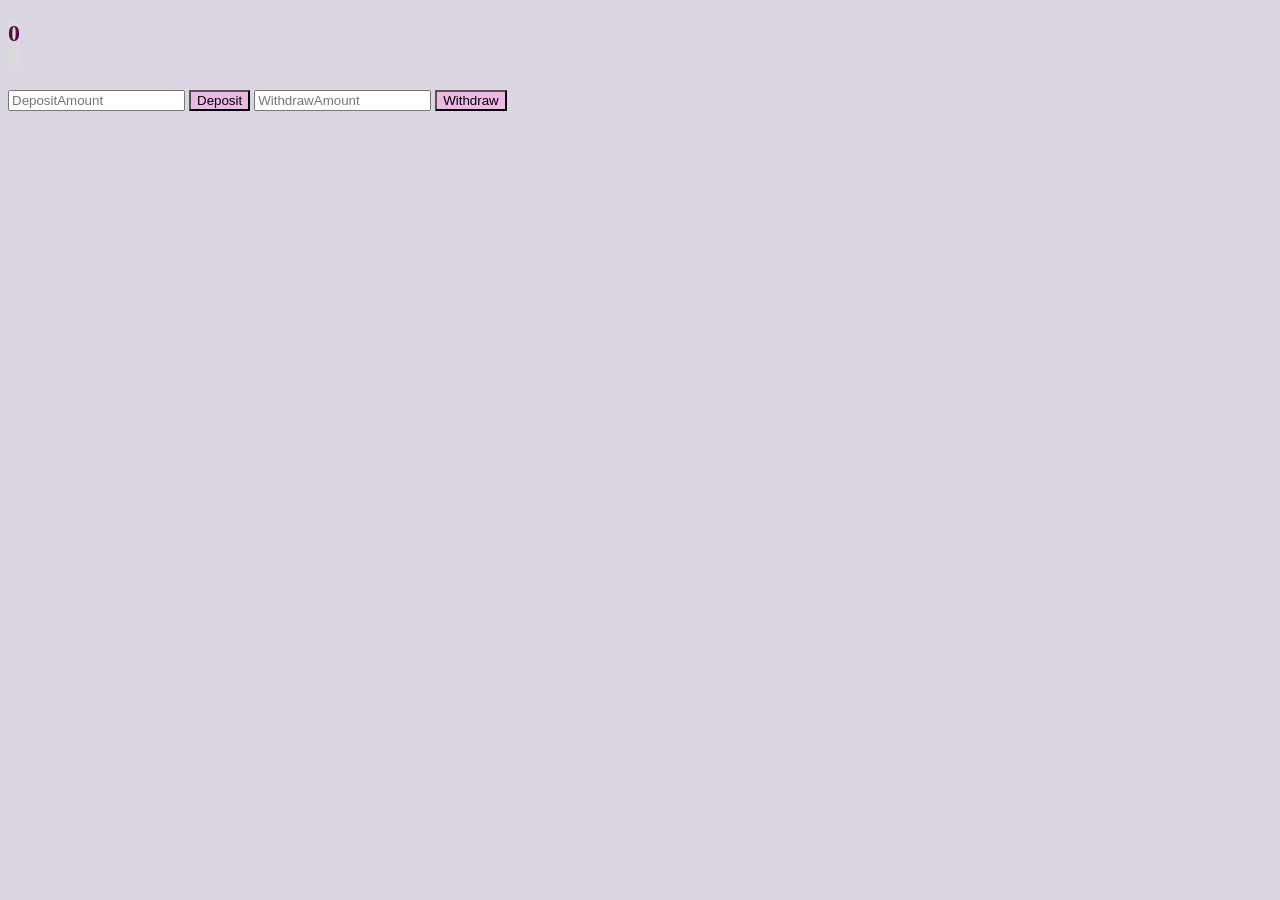
<file: Week_4/index.html>
<!DOCTYPE html>
<html lang="en">
<head>
    <link rel="stylesheet" href="https://fonts.googleapis.com/css?family=Trirong">
    <link rel="stylesheet" href="styles.css">
    <meta charset="UTF-8">
    <meta name="viewport" content="width=device-width, initial-scale=1.0">
    <title>ATM simulator</title>
</head>

<body>
    <section>
    <h1 id="balance">0</h1>
    <input id="deposit" type="number" placeholder="DepositAmount" />
    <button id="depositBtn">Deposit</button>
    <input id="withdraw" type="number" placeholder="WithdrawAmount" />
    <button id="withdrawBtn">Withdraw</button>
    <p id="message"></p>
    </section>
    <script src="script.js"></script>
</body>
</html>
</file>
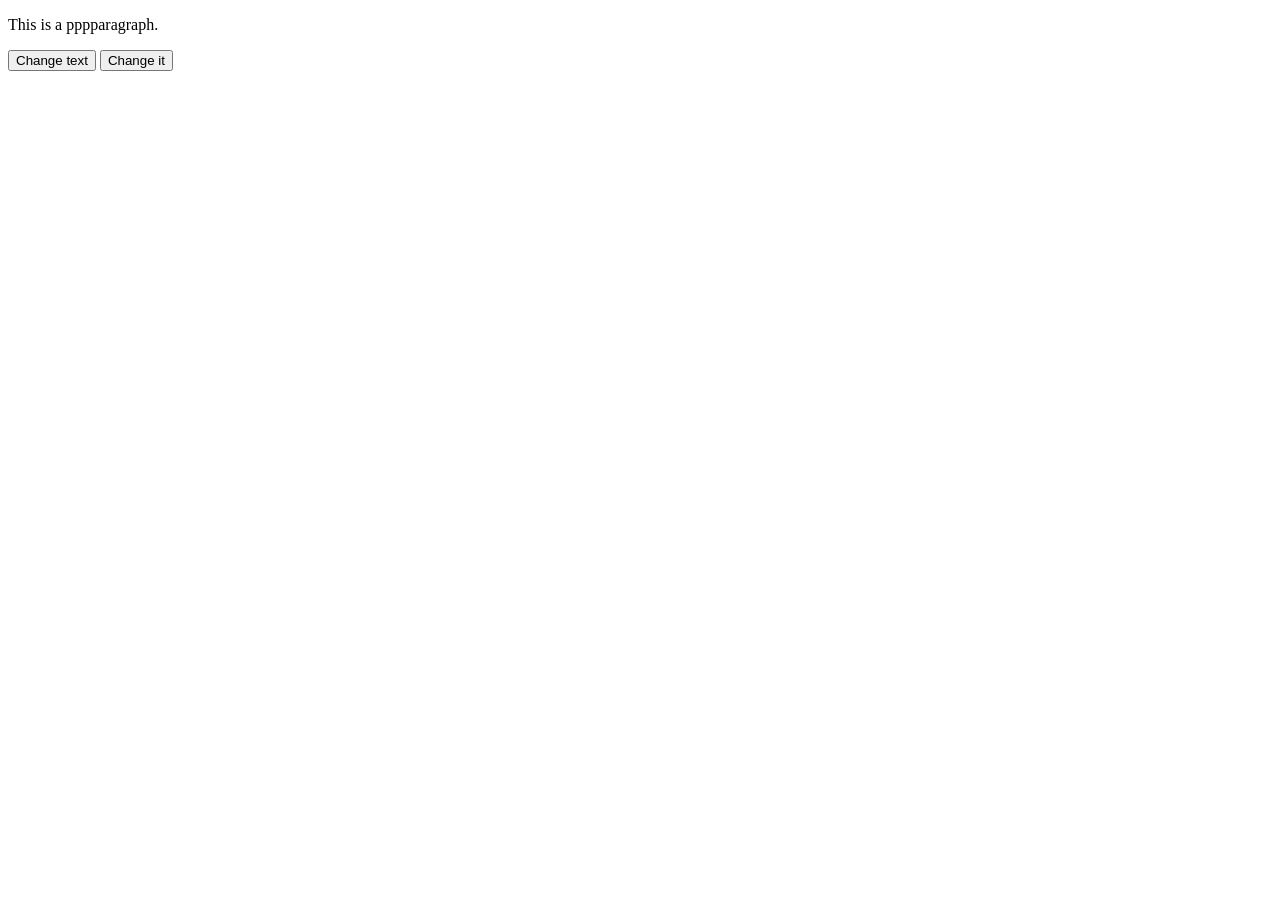
<file: Week_4/basic_DOM_1/index.html>
<!DOCTYPE html>
<html lang="en">
  <head>
    <meta charset="UTF-8" />
    <meta name="viewport" content="width=device-width, initial-scale=1.0" />
    <title>Basic DOM 1</title>
  </head>
  <body>
    <p id="content">This is a pppparagraph.</p>
    <button id= "first_button" onclick="changeText()">Change text</button>
    <button id = "button2" onclick="changeIt()">Change it</button>
    <script src="script.js"></script>
  </body>
</html>
</file>
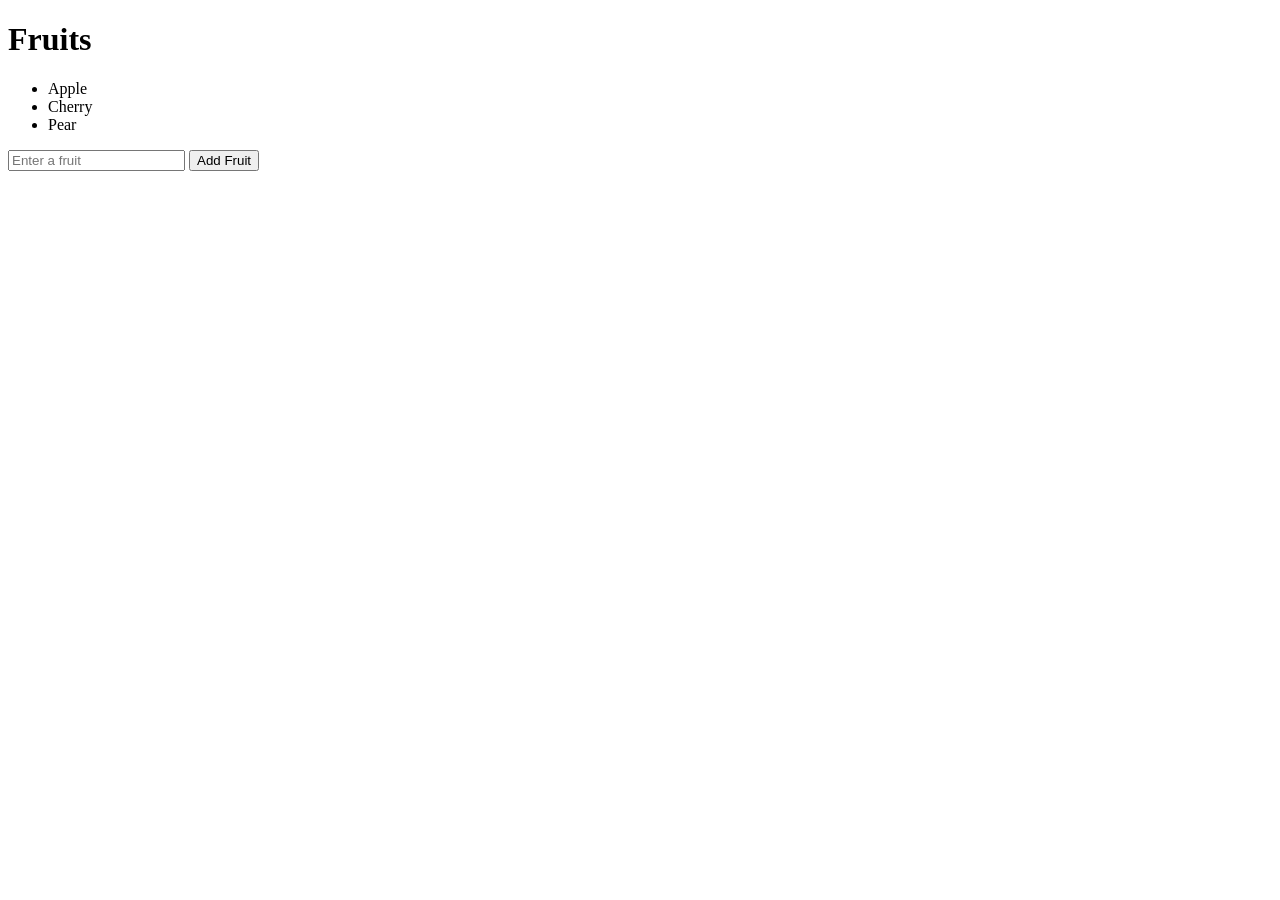
<file: Week_4/basic_DOM_2/index.html>
<!DOCTYPE html>
<html lang="en">
  <head>
    <meta charset="UTF-8" />
    <meta name="viewport" content="width=device-width, initial-scale=1.0" />
    <title>Basic DOM 2</title>
  </head>
  <body>
    <h1>Fruits</h1>
    <ul id="fruitList">
      <li>Apple</li>
      <li>Cherry</li>
      <li>Pear</li>
    </ul>
    <input type="text" id="fruitInput" placeholder="Enter a fruit" />
    <button id="addFruitBtn">Add Fruit</button>
    <script src="script.js"></script>
  </body>
</html>
</file>
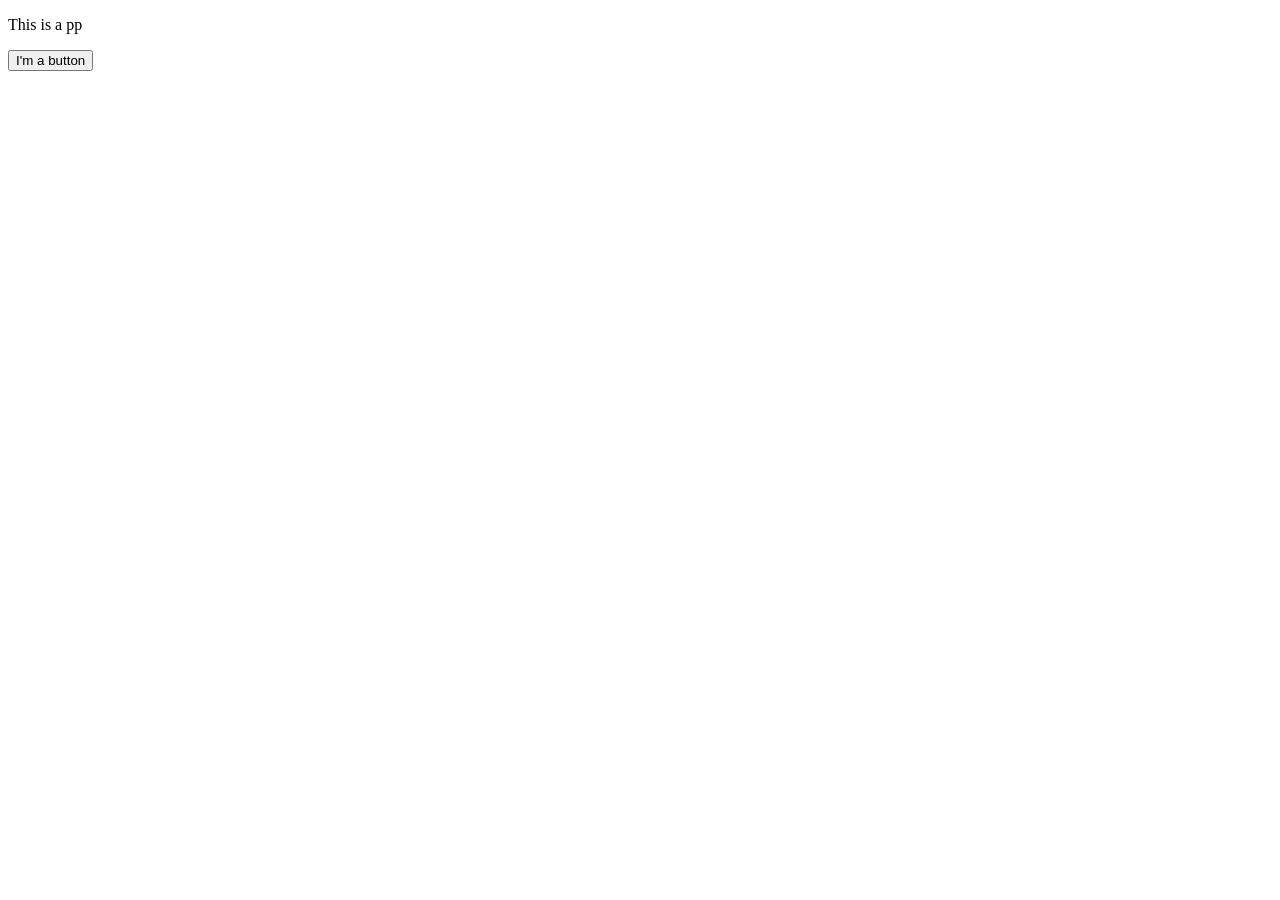
<file: Week_4/basic_DOM_4/index.html>
<!DOCTYPE html>
<html lang="en">
<head>
    <meta charset="UTF-8">
    <meta name="viewport" content="width=device-width, initial-scale=1.0">
    <title>Document</title>
</head>
<body>
    <p id="content">This is a pp</p>
    <button id= "helloButton">I'm a button</button>
    <script src="script.js"></script>
</body>
</html>
</file>
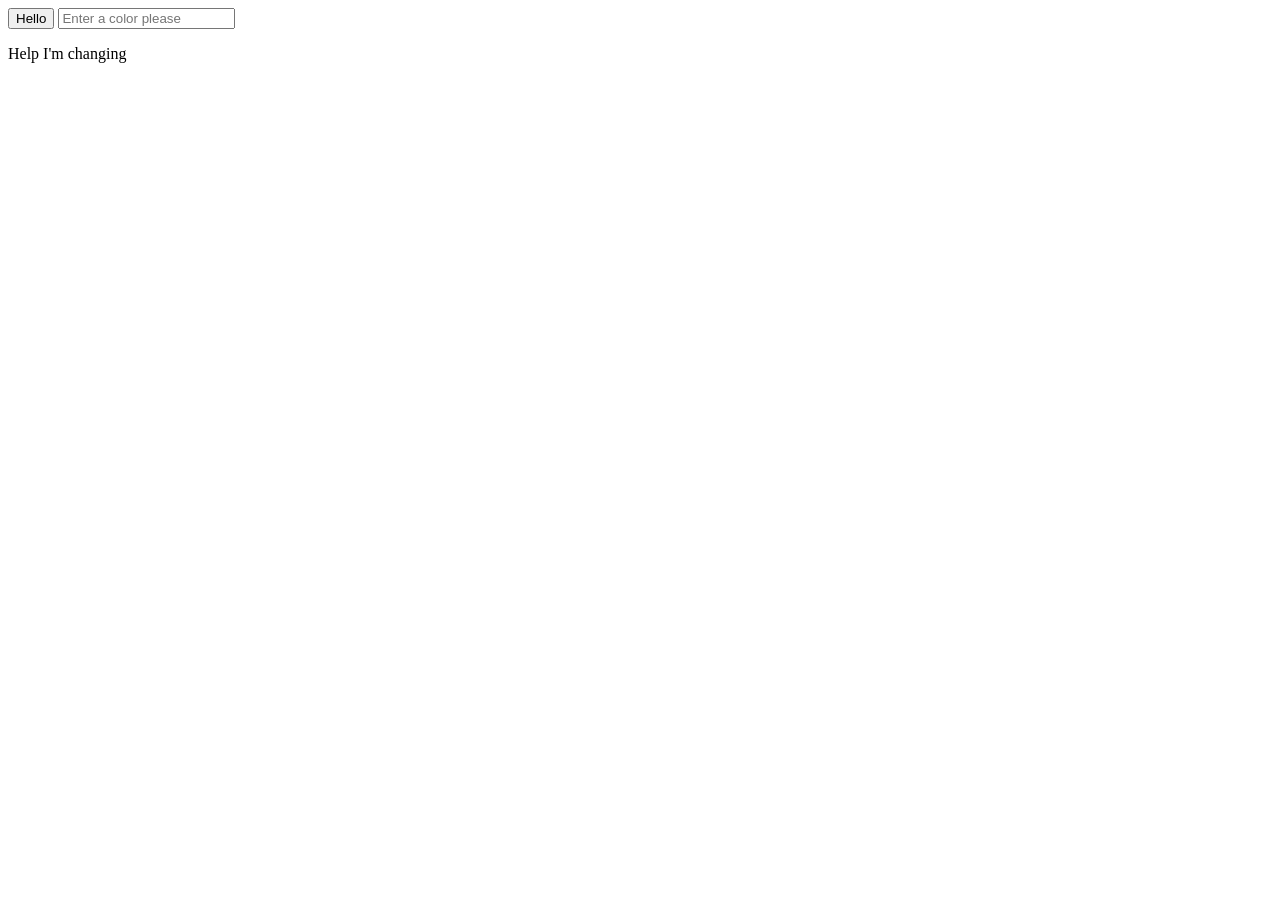
<file: Week_4/basic_DOM_5!/index.html>
<!DOCTYPE html>
<html lang="en">
<head>
    <meta charset="UTF-8">
    <meta name="viewport" content="width=device-width, initial-scale=1.0">
    <title>Document</title>
</head>
<body>
    <button id= "button" onclick="changeColor()">Hello</button>
    <input type="text" id="colorInput" placeholder="Enter a color please" />
    <p id="colorChanger">Help I'm changing</p>
    <script src="main.js"></script>
</body>
</html>
</file>
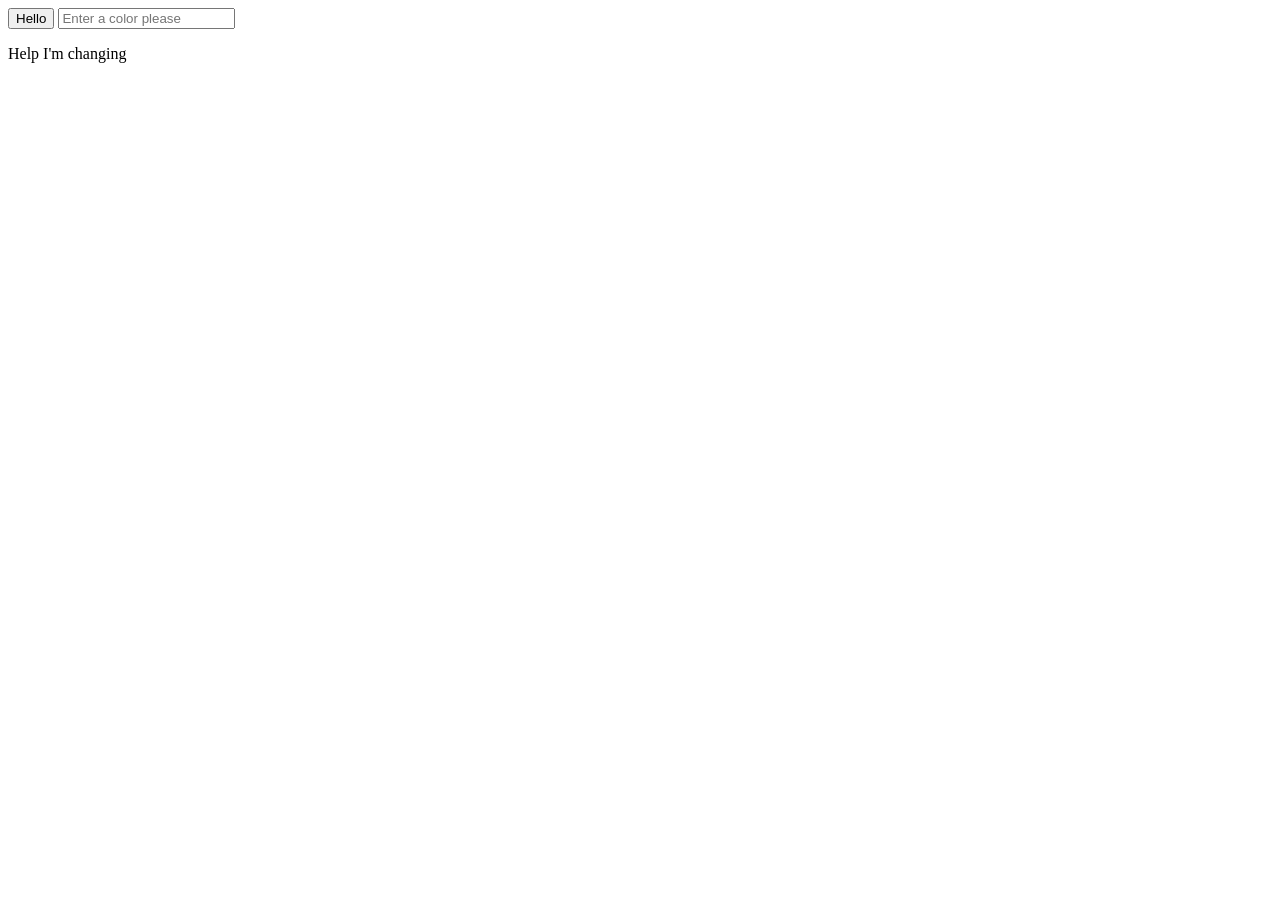
<file: Week_4/basic_DOM_5/index.html>
<!DOCTYPE html>
<html lang="en">
<head>
    <meta charset="UTF-8">
    <meta name="viewport" content="width=device-width, initial-scale=1.0">
    <title>Document</title>
</head>
<body>
    <button id= "button" onclick="changeColor()">Hello</button>
    <input type="text" id="colorInput" placeholder="Enter a color please" />
    <p id="colorChanger">Help I'm changing</p>
    <script src="script.js"></script>
</body>
</html>
</file>
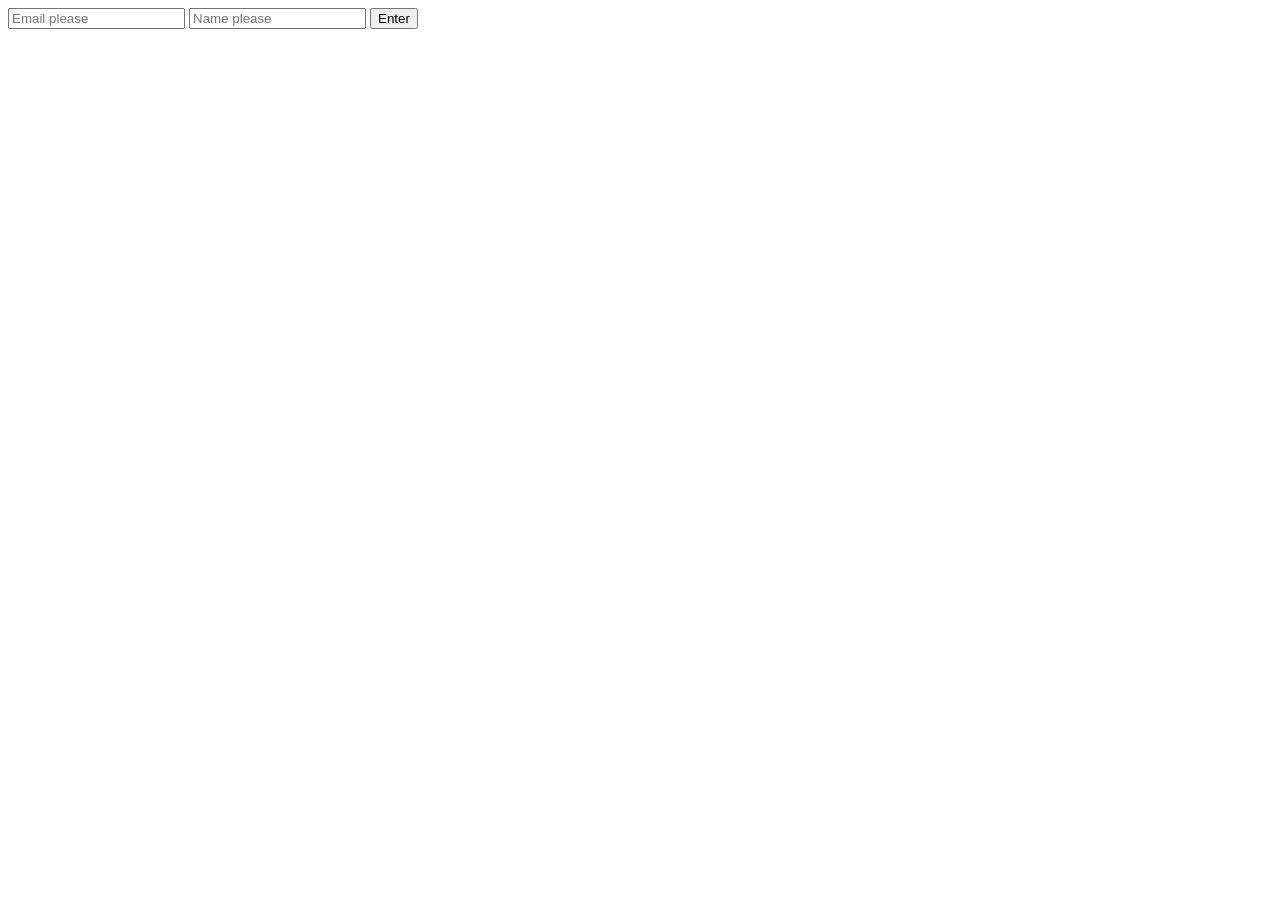
<file: Week_4/basic_DOM_6/index.html>
<!DOCTYPE html>
<html lang="en">
<head>
    <meta charset="UTF-8">
    <meta name="viewport" content="width=device-width, initial-scale=1.0">
    <title>Document</title>
</head>
<body>
    <div id="error"></div>
    <form id ="form" action="/" method ="GET">
    <input type="text" id= "email" placeholder="Email please">
    <input type="text" id= "name" placeholder="Name please">
    <button id="button">Enter</button>
</form>
    <script src="script.js"></script>
</body>
</html>
</file>
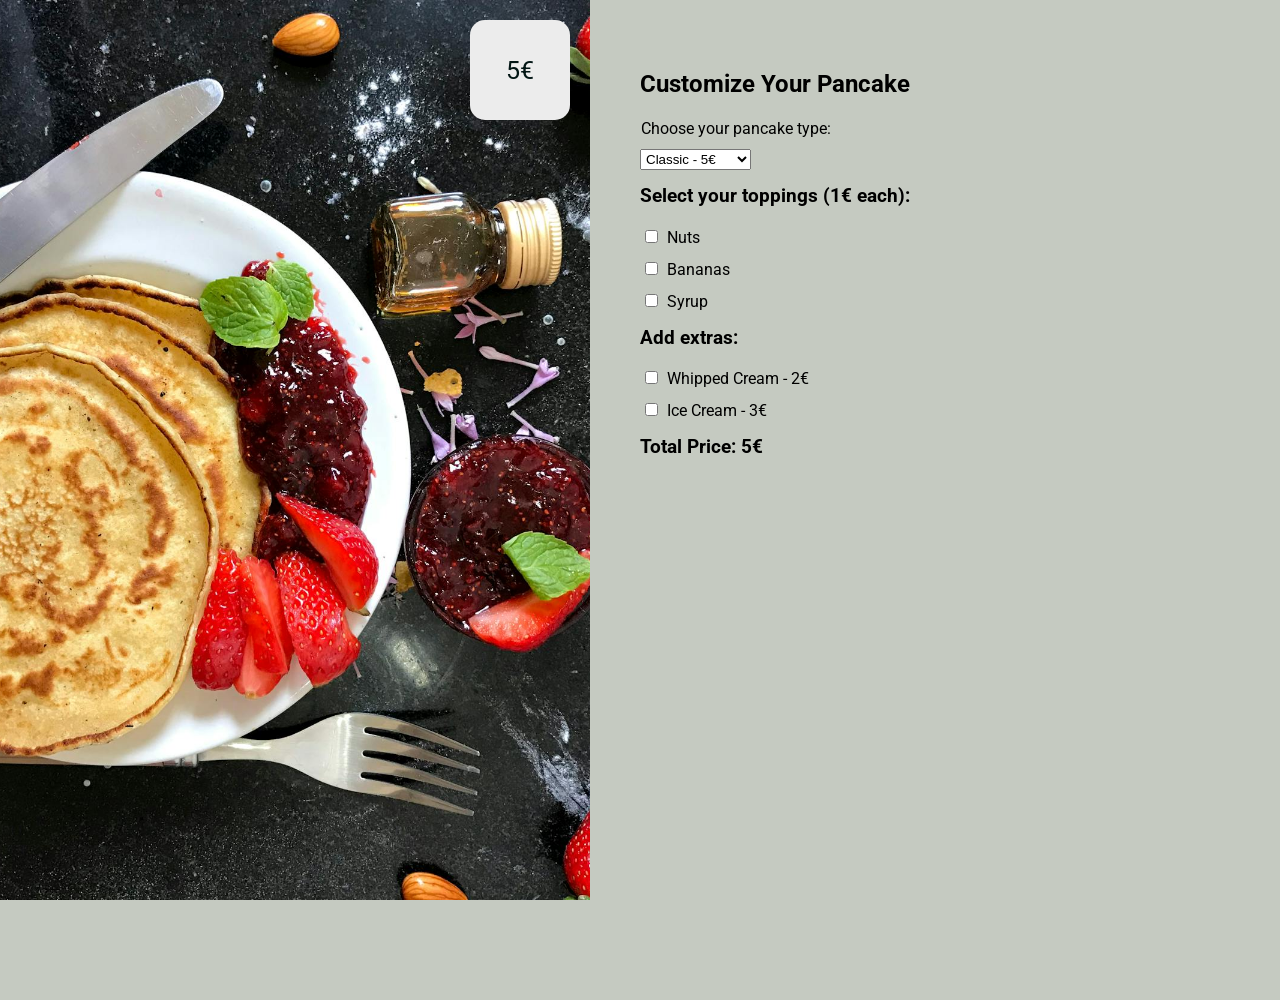
<file: Week_4/pancake_1/index.html>
<!DOCTYPE html>
<html lang="en">
  <head>
    <meta charset="UTF-8" />
    <title>Pancake Maker</title>
    <link rel="stylesheet" href="styles.css" />
  </head>
  <link rel="preconnect" href="https://fonts.googleapis.com">
<link rel="preconnect" href="https://fonts.gstatic.com" crossorigin>
<link href="https://fonts.googleapis.com/css2?family=Poppins:ital,wght@0,100;0,200;0,300;0,400;0,500;0,600;0,700;0,800;0,900;1,100;1,200;1,300;1,400;1,500;1,600;1,700;1,800;1,900&family=Roboto+Slab:wght@100..900&family=Roboto:ital,wght@0,100..900;1,100..900&display=swap" rel="stylesheet">
  <body>
    <div class="container">
      <div class="image-container">
        <img src="pancake3.jpeg" alt="Delicious pancakes" />
        <div class="price-banner"><span id="totalPrice">5€</span></div>
      </div>

      <div class="form-container">
        <h2>Customize Your Pancake</h2>

        <form id="pancakeForm">
          <label for="type">Choose your pancake type:</label>
          <select id="type">
            <option value="5">Classic - 5€</option>
            <option value="6">Chocolate - 6€</option>
            <option value="7">Blueberry - 7€</option>
          </select>

          <h3>Select your toppings (1€ each):</h3>
          <label
            ><input type="checkbox" class="topping" value="1" /> Nuts</label
          >
          <label
            ><input type="checkbox" class="topping" value="1" /> Bananas</label
          >
          <label
            ><input type="checkbox" class="topping" value="1" /> Syrup</label
          >

          <h3>Add extras:</h3>
          <label
            ><input type="checkbox" class="extra" value="2" /> Whipped Cream -
            2€</label
          >
          <label
            ><input type="checkbox" class="extra" value="3" /> Ice Cream -
            3€</label
          >

          <h3>Total Price: <span id="totalPriceDisplay">5€</span></h3>
        </form>
      </div>
    </div>

    <script src="script.js"></script>
  </body>
</html>
</file>
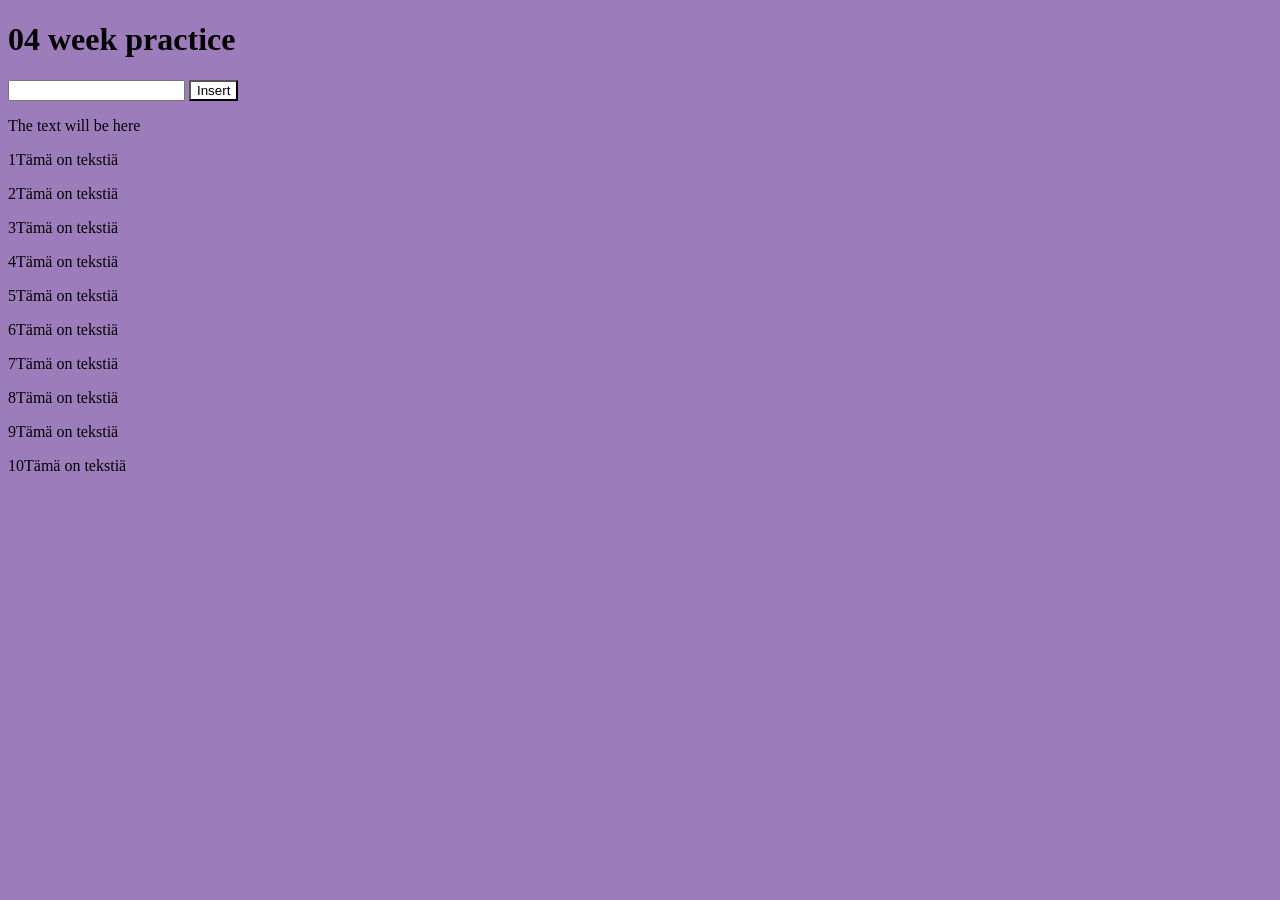
<file: Week_4/Practice/index.html>
<!DOCTYPE html>
<html lang="en">
<head>
    <meta charset="UTF-8">
    <meta name="viewport" content="width=device-width, initial-scale=1.0">
    <title>Week_04</title>
    <link rel="stylesheet" href="styles.css">
</head>
<body>
<h1>04 week practice</h1>
<input type="text" id="myInput"/>
<button id="insertBtn">Insert</button>
<p id="result">The text will be here</p>
<p>1Tämä on tekstiä</p>
<p>2Tämä on tekstiä </p>
<p>3Tämä on tekstiä </p>
<p>4Tämä on tekstiä</p>
<p class="myclass">5Tämä on tekstiä </p>
<p class="myclass" >6Tämä on tekstiä</p>
<p class="myclass">7Tämä on tekstiä </p>
<p class="myclass">8Tämä on tekstiä</p>
<p class="myId">9Tämä on tekstiä </p>
<p>10Tämä on tekstiä</p>

<!--- <button onClick="myFunction()">Click me</button>
<di<v onclick="myFunction2()" class="circle">Do not click me</div>
--->
    <script src="main.js"></script>
    <p></p>
</body>
</html>
</file>
<file: Week_4/styles.css>
body{
    background-color: rgb(219, 213, 226);
}


h1{
    background-color: rgb(217, 217, 222);
    width: fit-content;
    height: 50px;
    color:rgb(83, 14, 74)

}

button {
    background-color: rgb(236, 184, 229);
}
</file>
<file: Week_4/pancake_1/styles.css>
body {
  background-color: #c5cac1;
  color: #000000;
  display: flex;
  justify-content: center;
  align-items: center;
  margin: 0;
  min-height: 100vh;
  font-family: 'roboto';

}

.container {
  display: flex;
  align-items: flex-start;
  justify-content: center;
  width: 100vw;
}

.image-container {
  position: relative;
  flex: 1;
  min-height: 100vh;
}

.image-container img {
  object-fit: cover;
  width: 100%;
  height: 100vh;
}

.form-container {
  flex: 1;
  padding: 50px;
  min-height: 100vh;
  overflow-y: auto;
}

.price-banner {
  position: absolute;
  top: 20px;
  right: 20px;
  background-color: #ececec;
  color: rgb(3, 22, 21);
  border-radius: 50%;
  width: 100px;
  height: 100px;
  display: flex;
  justify-content: center;
  align-items: center;
  font-size: 25px;
  border-radius: 15%;
  
}


h3 {
  margin-top: 15px;
  
}

input[type="checkbox"] {
  margin-right: 5px;
}

select,
label {
  display: block;
  margin-top: 10px;
  padding: 1px;
}
</file>
<file: Week_4/Practice/styles.css>
body {
    background-color: rgb(157, 124, 188);
}

button{
    height: auto;
    width: 20;
    background-color: rgb(255, 255, 255);
}

.circle {
    background-color: rgb(235, 64, 118);
    border-radius: 50%;
    width: 200px;
    height: 200px;
    text-align: center;
    display:flex;
    justify-content: center;
    align-items: center;
}
</file>
